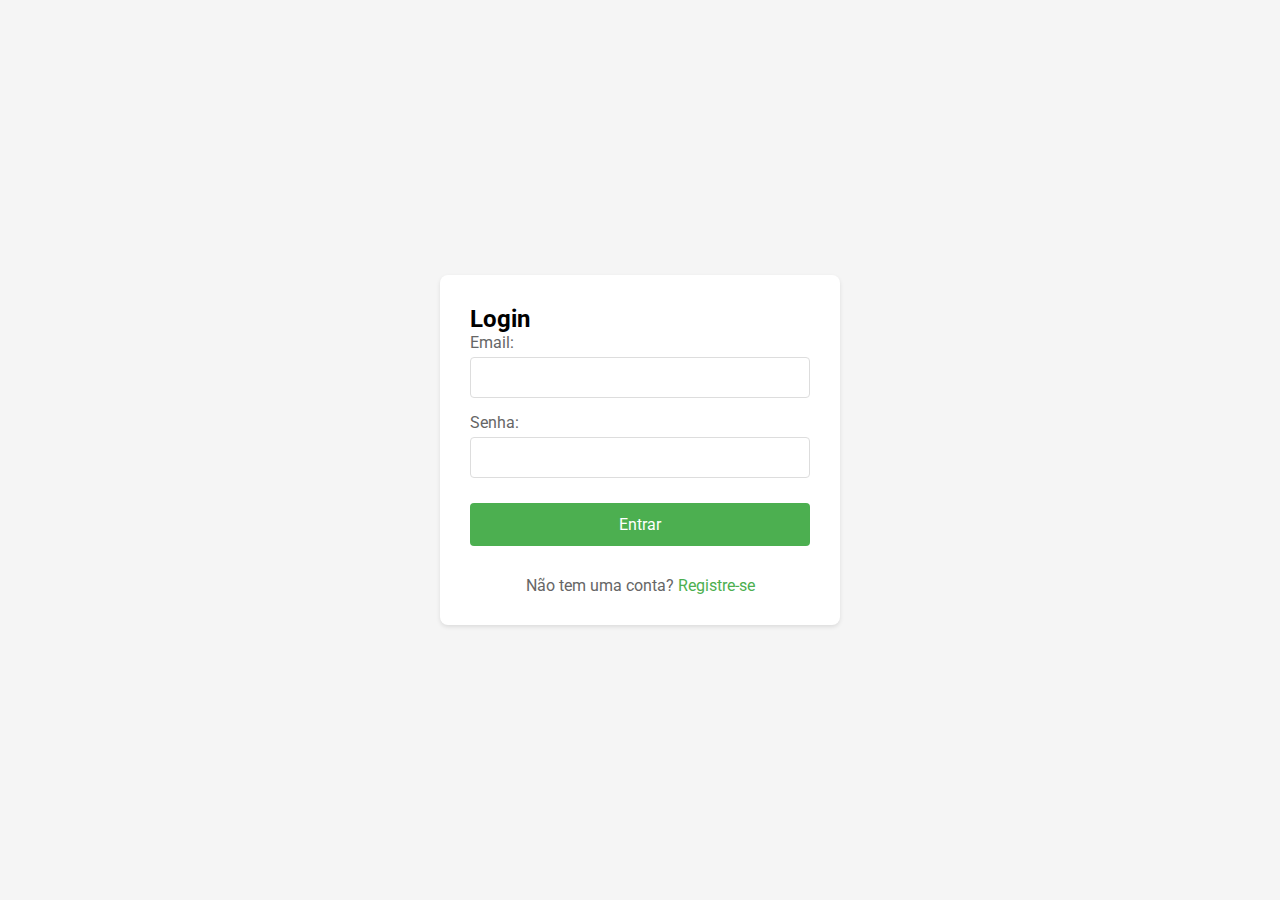
<file: index.html>
<!DOCTYPE html>
<html lang="pt-BR">
<head>
    <meta charset="UTF-8">
    <meta name="viewport" content="width=device-width, initial-scale=1.0">
    <title>Controle de Ovos - Dashboard</title>
    <link rel="stylesheet" href="styles.css">
    <link href="https://fonts.googleapis.com/css2?family=Roboto:wght@300;400;500;700&display=swap" rel="stylesheet">
</head>
<body>
    <div class="container">
        <header>
            <div class="header-content">
                <h1>Dashboard - Controle de Ovos</h1>
                <div class="user-info">
                    <span id="userName"></span>
                    <a href="#" id="logoutBtn" style="display: none;">Sair</a>
                    <a href="login.html" id="loginLink">Entrar</a>
                </div>
            </div>
        </header>
        
        <div class="dashboard">
            <div class="card total-eggs">
                <h3>Total de Ovos</h3>
                <p id="totalEggs">0</p>
            </div>
            
            <div class="card daily-collection">
                <h3>Coleta Hoje</h3>
                <p id="todayEggs">0</p>
            </div>
            
            <div class="card average">
                <h3>Média Diária</h3>
                <p id="averageEggs">0</p>
            </div>
        </div>

        <div class="form-section">
            <h2>Registrar Nova Coleta</h2>
            <form id="eggForm">
                <div class="form-group">
                    <label for="quantity">Quantidade de Ovos:</label>
                    <input type="number" id="quantity" min="0" required>
                </div>
                <div class="form-group">
                    <label for="date">Data da Coleta:</label>
                    <input type="date" id="date" required>
                </div>
                <button type="submit">Registrar Coleta</button>
            </form>
        </div>

        <div class="history-section">
            <h2>Histórico de Coletas</h2>
            <table id="historyTable">
                <thead>
                    <tr>
                        <th>Data</th>
                        <th>Quantidade</th>
                        <th>Ações</th>
                    </tr>
                </thead>
                <tbody id="historyBody">
                </tbody>
            </table>
        </div>
    </div>
    <script src="script.js"></script>
</body>
</html>
</file>
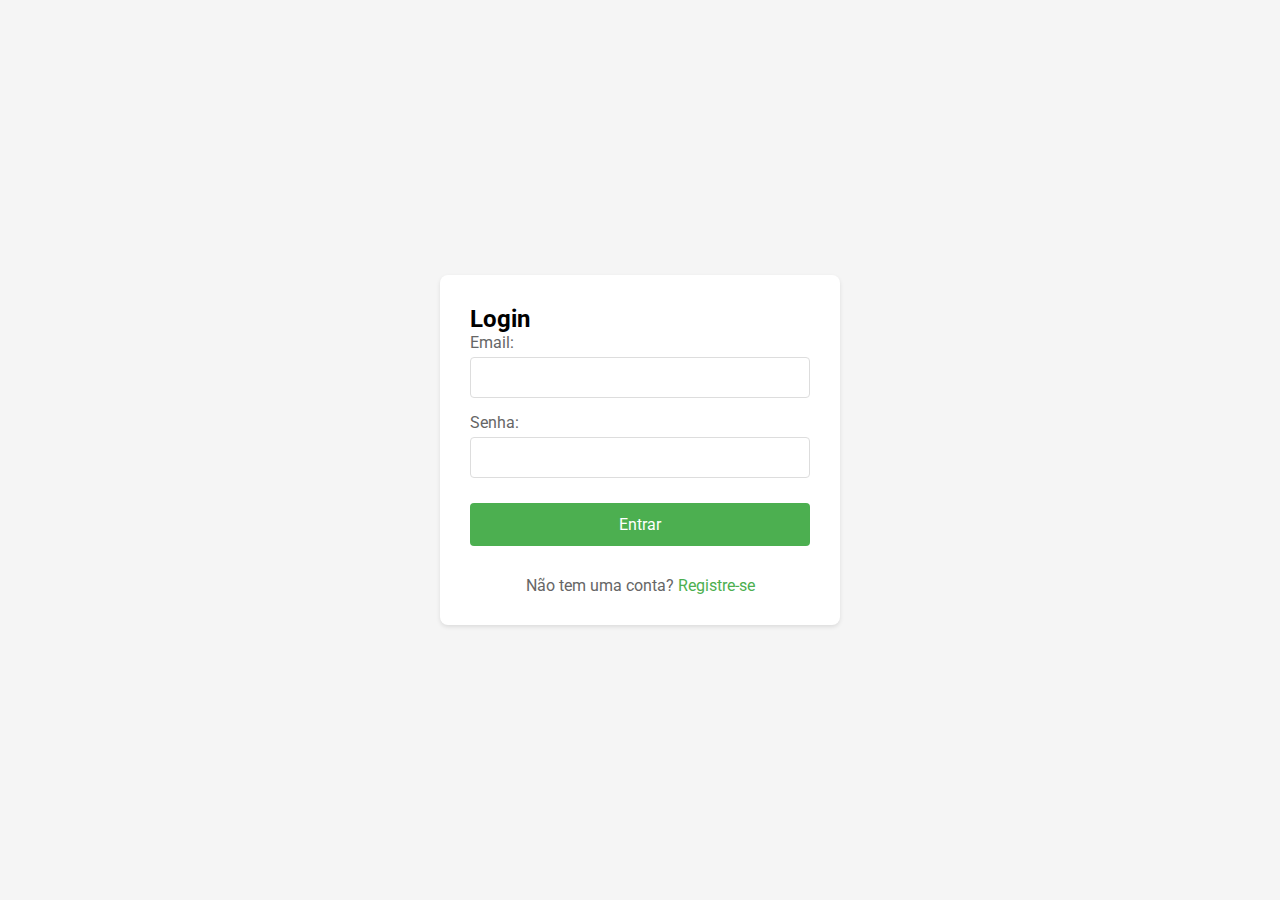
<file: login.html>
<!DOCTYPE html>
<html lang="pt-BR">
<head>
    <meta charset="UTF-8">
    <meta name="viewport" content="width=device-width, initial-scale=1.0">
    <title>Login - Controle de Ovos</title>
    <link rel="stylesheet" href="styles.css">
    <link href="https://fonts.googleapis.com/css2?family=Roboto:wght@300;400;500;700&display=swap" rel="stylesheet">
</head>
<body>
    <div class="login-container">
        <div class="login-box">
            <h2>Login</h2>
            <form id="loginForm" class="login-form">
                <div class="form-group">
                    <label for="email">Email:</label>
                    <input type="email" id="email" required>
                </div>
                <div class="form-group">
                    <label for="password">Senha:</label>
                    <input type="password" id="password" required>
                </div>
                <button type="submit">Entrar</button>
                <p class="register-link">
                    Não tem uma conta? <a href="#" id="registerBtn">Registre-se</a>
                </p>
            </form>
        </div>

        <div class="register-box" style="display: none;">
            <h2>Registro</h2>
            <form id="registerForm" class="login-form">
                <div class="form-group">
                    <label for="regName">Nome:</label>
                    <input type="text" id="regName" required>
                </div>
                <div class="form-group">
                    <label for="regEmail">Email:</label>
                    <input type="email" id="regEmail" required>
                </div>
                <div class="form-group">
                    <label for="regPassword">Senha:</label>
                    <input type="password" id="regPassword" required>
                </div>
                <div class="form-group">
                    <label for="regConfirmPassword">Confirmar Senha:</label>
                    <input type="password" id="regConfirmPassword" required>
                </div>
                <button type="submit">Registrar</button>
                <p class="register-link">
                    Já tem uma conta? <a href="#" id="loginBtn">Faça login</a>
                </p>
            </form>
        </div>
    </div>
    <script src="login.js"></script>
</body>
</html>
</file>
<file: styles.css>
* {
    margin: 0;
    padding: 0;
    box-sizing: border-box;
    font-family: 'Roboto', sans-serif;
}

body {
    background-color: #f5f5f5;
}

.container {
    max-width: 1200px;
    margin: 0 auto;
    padding: 20px;
}

header {
    text-align: center;
    margin-bottom: 30px;
    padding: 20px;
    background-color: #4CAF50;
    color: white;
    border-radius: 8px;
}

.dashboard {
    display: grid;
    grid-template-columns: repeat(auto-fit, minmax(250px, 1fr));
    gap: 20px;
    margin-bottom: 30px;
}

.card {
    background-color: white;
    padding: 20px;
    border-radius: 8px;
    box-shadow: 0 2px 4px rgba(0,0,0,0.1);
    text-align: center;
}

.card h3 {
    color: #666;
    margin-bottom: 10px;
}

.card p {
    font-size: 2em;
    color: #4CAF50;
    font-weight: bold;
}

.form-section {
    background-color: white;
    padding: 20px;
    border-radius: 8px;
    box-shadow: 0 2px 4px rgba(0,0,0,0.1);
    margin-bottom: 30px;
}

.form-section h2 {
    color: #333;
    margin-bottom: 20px;
}

.form-group {
    margin-bottom: 15px;
}

label {
    display: block;
    margin-bottom: 5px;
    color: #666;
}

input {
    width: 100%;
    padding: 8px;
    border: 1px solid #ddd;
    border-radius: 4px;
    font-size: 16px;
}

button {
    background-color: #4CAF50;
    color: white;
    padding: 10px 20px;
    border: none;
    border-radius: 4px;
    cursor: pointer;
    font-size: 16px;
}

button:hover {
    background-color: #45a049;
}

.history-section {
    background-color: white;
    padding: 20px;
    border-radius: 8px;
    box-shadow: 0 2px 4px rgba(0,0,0,0.1);
}

.history-section h2 {
    color: #333;
    margin-bottom: 20px;
}

table {
    width: 100%;
    border-collapse: collapse;
}

th, td {
    padding: 12px;
    text-align: left;
    border-bottom: 1px solid #ddd;
}

th {
    background-color: #f8f8f8;
    color: #333;
}

.delete-btn {
    background-color: #ff4444;
    padding: 5px 10px;
    font-size: 14px;
}

.delete-btn:hover {
    background-color: #cc0000;
}

/* Estilos para a página de login */
.login-container {
    display: flex;
    justify-content: center;
    align-items: center;
    min-height: 100vh;
    background-color: #f5f5f5;
}

.login-box, .register-box {
    background-color: white;
    padding: 30px;
    border-radius: 8px;
    box-shadow: 0 2px 4px rgba(0,0,0,0.1);
    width: 100%;
    max-width: 400px;
}

.login-form {
    display: flex;
    flex-direction: column;
    gap: 15px;
}

.login-form .form-group {
    margin-bottom: 0;
}

.login-form input {
    width: 100%;
    padding: 10px;
    border: 1px solid #ddd;
    border-radius: 4px;
    font-size: 16px;
}

.login-form button {
    background-color: #4CAF50;
    color: white;
    padding: 12px;
    border: none;
    border-radius: 4px;
    cursor: pointer;
    font-size: 16px;
    margin-top: 10px;
}

.login-form button:hover {
    background-color: #45a049;
}

.register-link {
    text-align: center;
    margin-top: 15px;
    color: #666;
}

.register-link a {
    color: #4CAF50;
    text-decoration: none;
}

.register-link a:hover {
    text-decoration: underline;
}

.header-content {
    display: flex;
    justify-content: space-between;
    align-items: center;
    width: 100%;
}

.user-info {
    display: flex;
    align-items: center;
    gap: 15px;
}

.user-info a {
    color: white;
    text-decoration: none;
    padding: 8px 15px;
    border-radius: 4px;
    background-color: rgba(255, 255, 255, 0.1);
}

.user-info a:hover {
    background-color: rgba(255, 255, 255, 0.2);
}

#userName {
    color: white;
    font-weight: 500;
}
</file>
